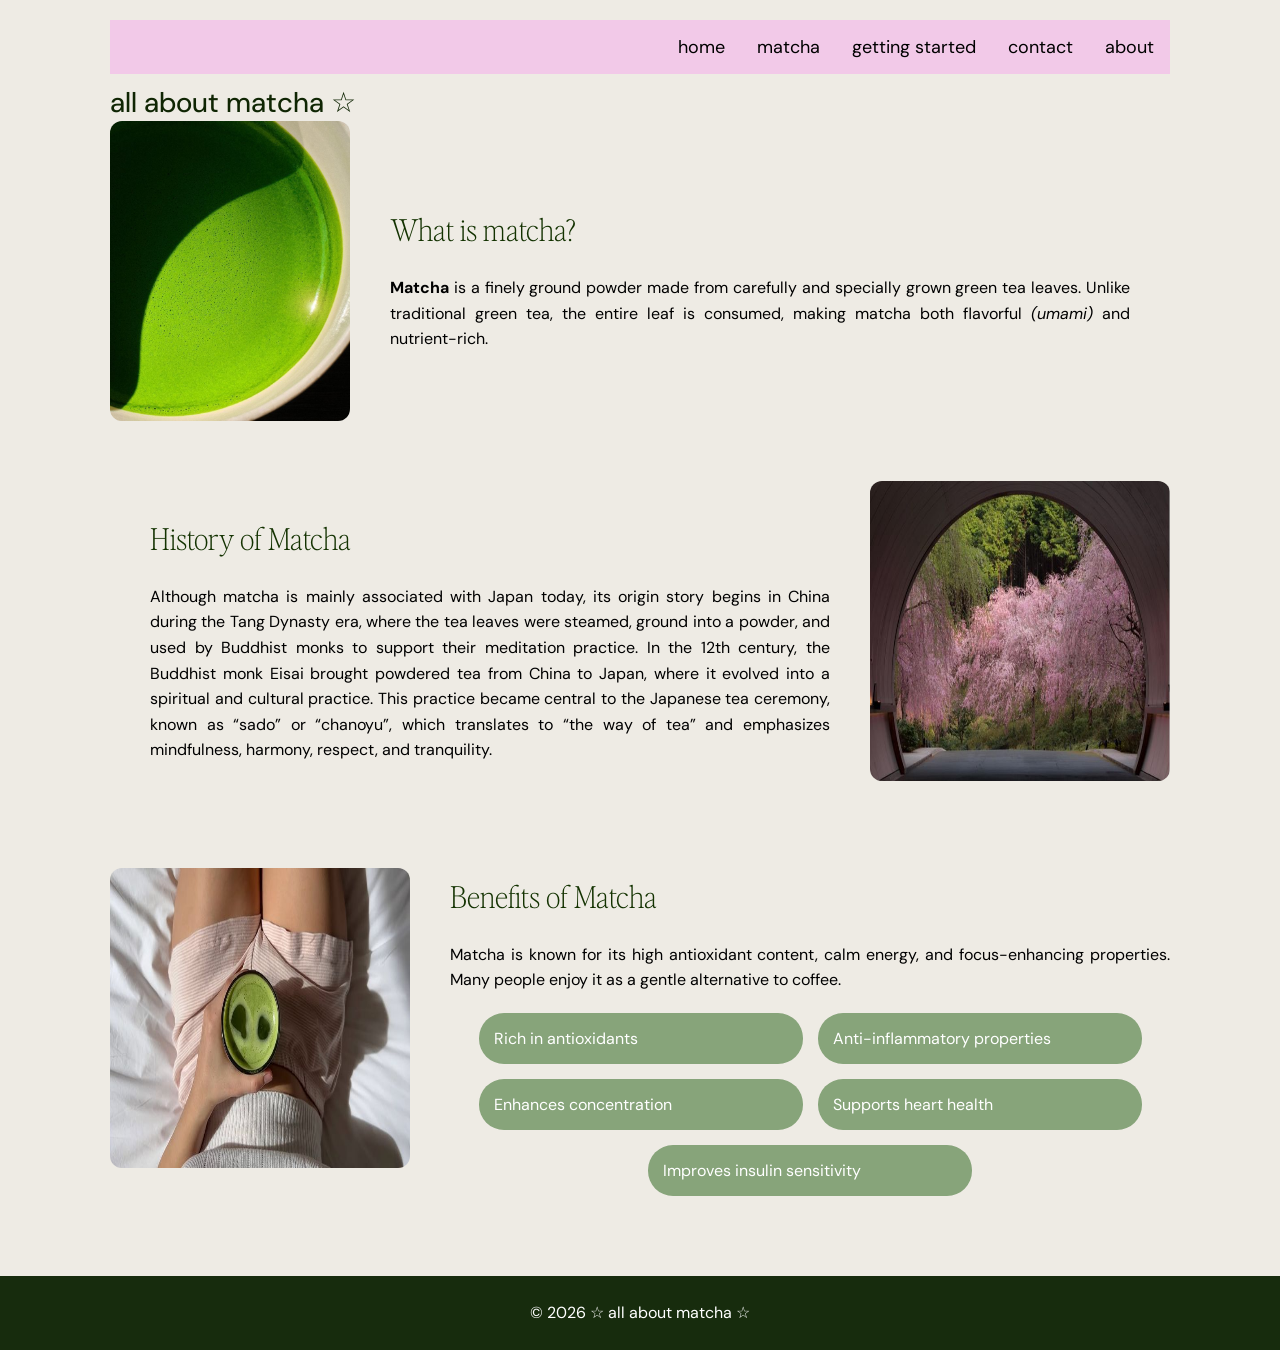
<file: about-matcha.html>
<!doctype html>
<html>
<head>
<meta charset="utf-8">
	<meta name="viewport" content="width=device-width, initial-scale=1.0">
<title>all about matcha ☆</title>
<link href="first.css" rel="stylesheet" type="text/css">
</head>

<!--source code for google font-->
<link rel="preconnect" href="https://fonts.googleapis.com">
<link rel="preconnect" href="https://fonts.gstatic.com" crossorigin>
<link href="https://fonts.googleapis.com/css2?family=Fraunces:ital,opsz,wght@0,9..144,100..900;1,9..144,100..900&display=swap" rel="stylesheet">
	
<link rel="preconnect" href="https://fonts.googleapis.com">
<link rel="preconnect" href="https://fonts.gstatic.com" crossorigin>
<link href="https://fonts.googleapis.com/css2?family=DM+Sans:ital,opsz,wght@0,9..40,100..1000;1,9..40,100..1000&display=swap" rel="stylesheet">

<body>
	
	<div id="container">
		
		<header>
			
		<!--navigation bar-->
		<div class= "topnav">
			<a href="index.html">home</a>
			<a href="about-matcha.html">matcha</a>
			<a href="getting-started.html">getting started</a>			
			<a href="contact.html">contact</a>
			<a href="about.html">about</a>
		</div>
			
			<h1>all about matcha ☆</h1>
			
		</header>
		
		<!--what is matcha?-->
		<section class="intro">
			<img class="split-image" src="images/beautiful-matcha.jpg" alt="matcha microfoam">
			<div class="text">
				<h2>What is matcha?</h2>
				<p>
					<strong>Matcha</strong> is a finely ground powder made from carefully and specially grown green tea leaves. 
					Unlike traditional green tea, the entire leaf is consumed, making matcha both flavorful <em>(umami)</em> and nutrient-rich.
				</p>
				
			</div>
			<div class="clear"></div>

		</section>
		
		<!--history-->
		<section class="history">
		<img class="split-image" src="images/jp-garden.jpg" alt="cherry blossom garden">
			<div class="text">
				<h2>History of Matcha</h2>
				<p>
					Although matcha is mainly associated with Japan today, its origin story begins in China during the Tang Dynasty era, where the tea leaves were steamed, ground into a powder, and used by Buddhist monks to support their meditation practice. In the 12th century, the Buddhist monk Eisai brought powdered tea from China to Japan, where it evolved into a spiritual and cultural practice.  This practice became central to the Japanese tea ceremony, known as “sado” or “chanoyu”, which translates to “the way of tea” and emphasizes mindfulness, harmony, respect, and tranquility. 
				</p>
			</div>
			<div class="clear"></div>
		</section>
		
		<!--benefits-->
		<section class="benefits-section">
			
		<img class="spli-image" src="images/morning-matcha.jpg" alt="morning matcha" usemap="#benefits">
			
			<div class="text">
				<h2>Benefits of Matcha</h2>
				<p>
					Matcha is known for its high antioxidant content, calm energy, and focus-enhancing properties.
					Many people enjoy it as a gentle alternative to coffee.
				</p>
				
				<div class="benefits-grid">
  					<div class="benefit-card">Rich in antioxidants</div>
  					<div class="benefit-card">Anti-inflammatory properties</div>
  					<div class="benefit-card">Enhances concentration</div>
  					<div class="benefit-card">Supports heart health</div>
  					<div class="benefit-card">Improves insulin sensitivity</div>
				</div>

			</div>
		</section>
		
	</div>
	
	<!--footer-->
		<footer>
			<p>&copy; 2026 ☆ all about matcha ☆</p>
		</footer>
	
	<script src="matcha.js"></script>
	
</body>
</html>
</file>
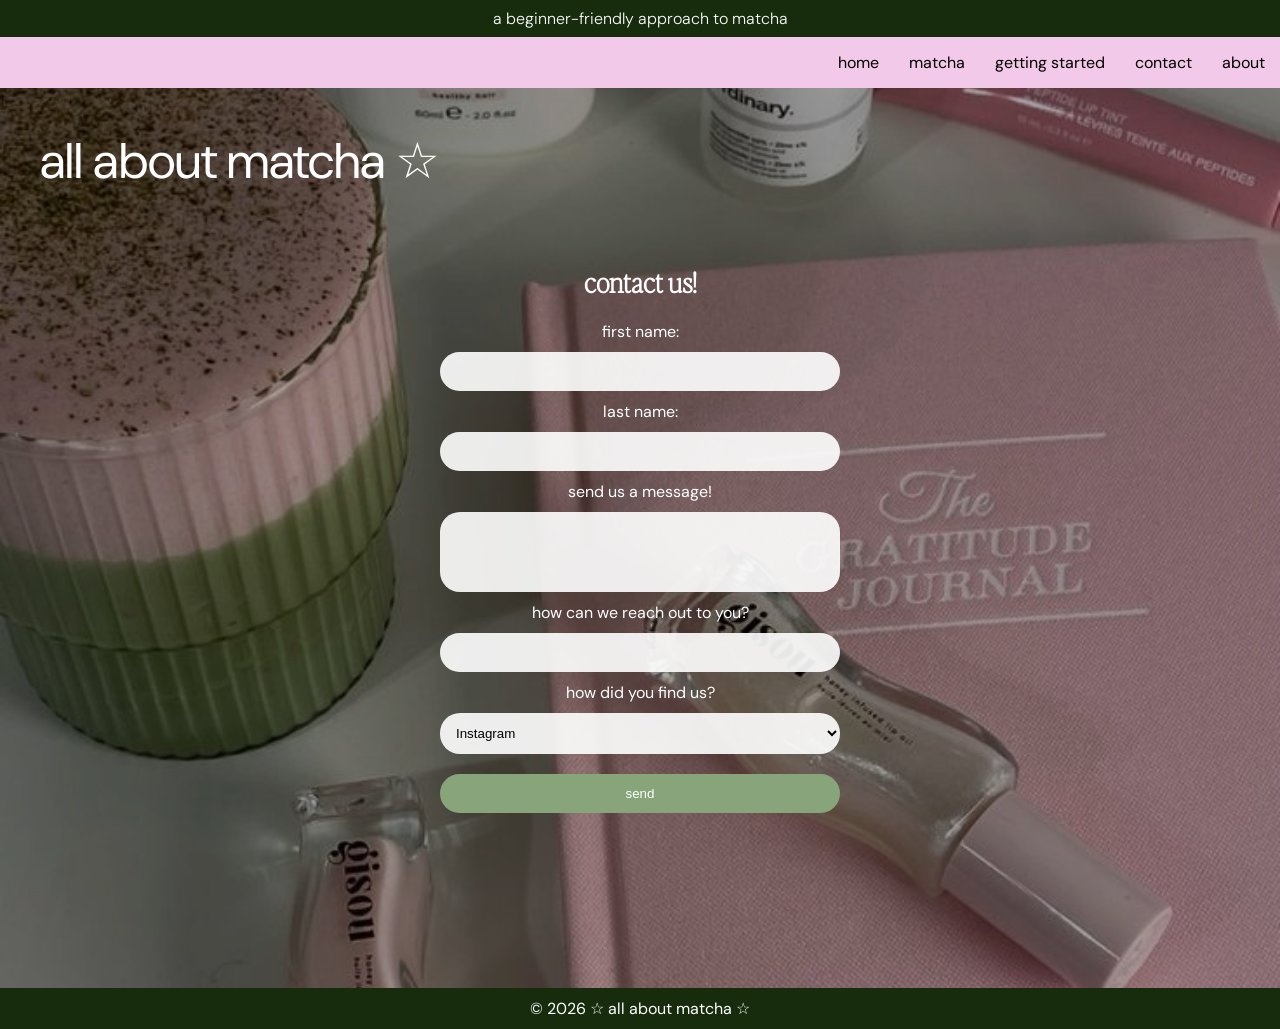
<file: contact.html>
<!doctype html>
<html>
<head>
<meta charset="utf-8">
<meta name="viewport" content="width=device-width, initial-scale=1.0">
	
<title>Contact Us</title>
	
	<link rel="stylesheet" href="contact-form.css">
</head>
	
<!--source code for google font-->
<link rel="preconnect" href="https://fonts.googleapis.com">
<link rel="preconnect" href="https://fonts.gstatic.com" crossorigin>
<link href="https://fonts.googleapis.com/css2?family=Fraunces:ital,opsz,wght@0,9..144,100..900;1,9..144,100..900&display=swap" rel="stylesheet">
	
<link rel="preconnect" href="https://fonts.googleapis.com">
<link rel="preconnect" href="https://fonts.gstatic.com" crossorigin>
<link href="https://fonts.googleapis.com/css2?family=DM+Sans:ital,opsz,wght@0,9..40,100..1000;1,9..40,100..1000&display=swap" rel="stylesheet">

<body>

<header>
  <p class="subtitle">a beginner-friendly approach to matcha</p>

  <div class="topnav">
    <a href="index.html">home</a>
    <a href="about-matcha.html">matcha</a>
    <a href="getting-started.html">getting started</a>      
    <a href="contact.html">contact</a>
    <a href="about.html">about</a>
  </div>
	
</header>

<!-- HERO SECTION -->
<section class="contact-hero">
  <div class="overlay"></div>
	
	<h1 class="company">all about matcha ☆</h1>

  <div class="contact-content">
	  
    <h2>contact us!</h2>

    <form class="form">
      <label>first name:</label>
      <input type="text" placeholder="">

      <label>last name:</label>
      <input type="text" placeholder="">

      <label>send us a message!</label>
      <textarea placeholder=""></textarea>

      <label>how can we reach out to you?</label>
      <input type="email" placeholder="">

      <label>how did you find us?</label>
      <select>
        <option>Instagram</option>
        <option>X (Twitter)</option>
        <option>Facebook</option>
        <option>Browsing online</option>
        <option>Friend recommendation</option>
      </select>

      <button type="submit" id="sendBtn">send</button>
    </form>
  </div>
</section>

<footer>
  <p>&copy; 2026 ☆ all about matcha ☆</p>
</footer>

</body>
</html>
</file>
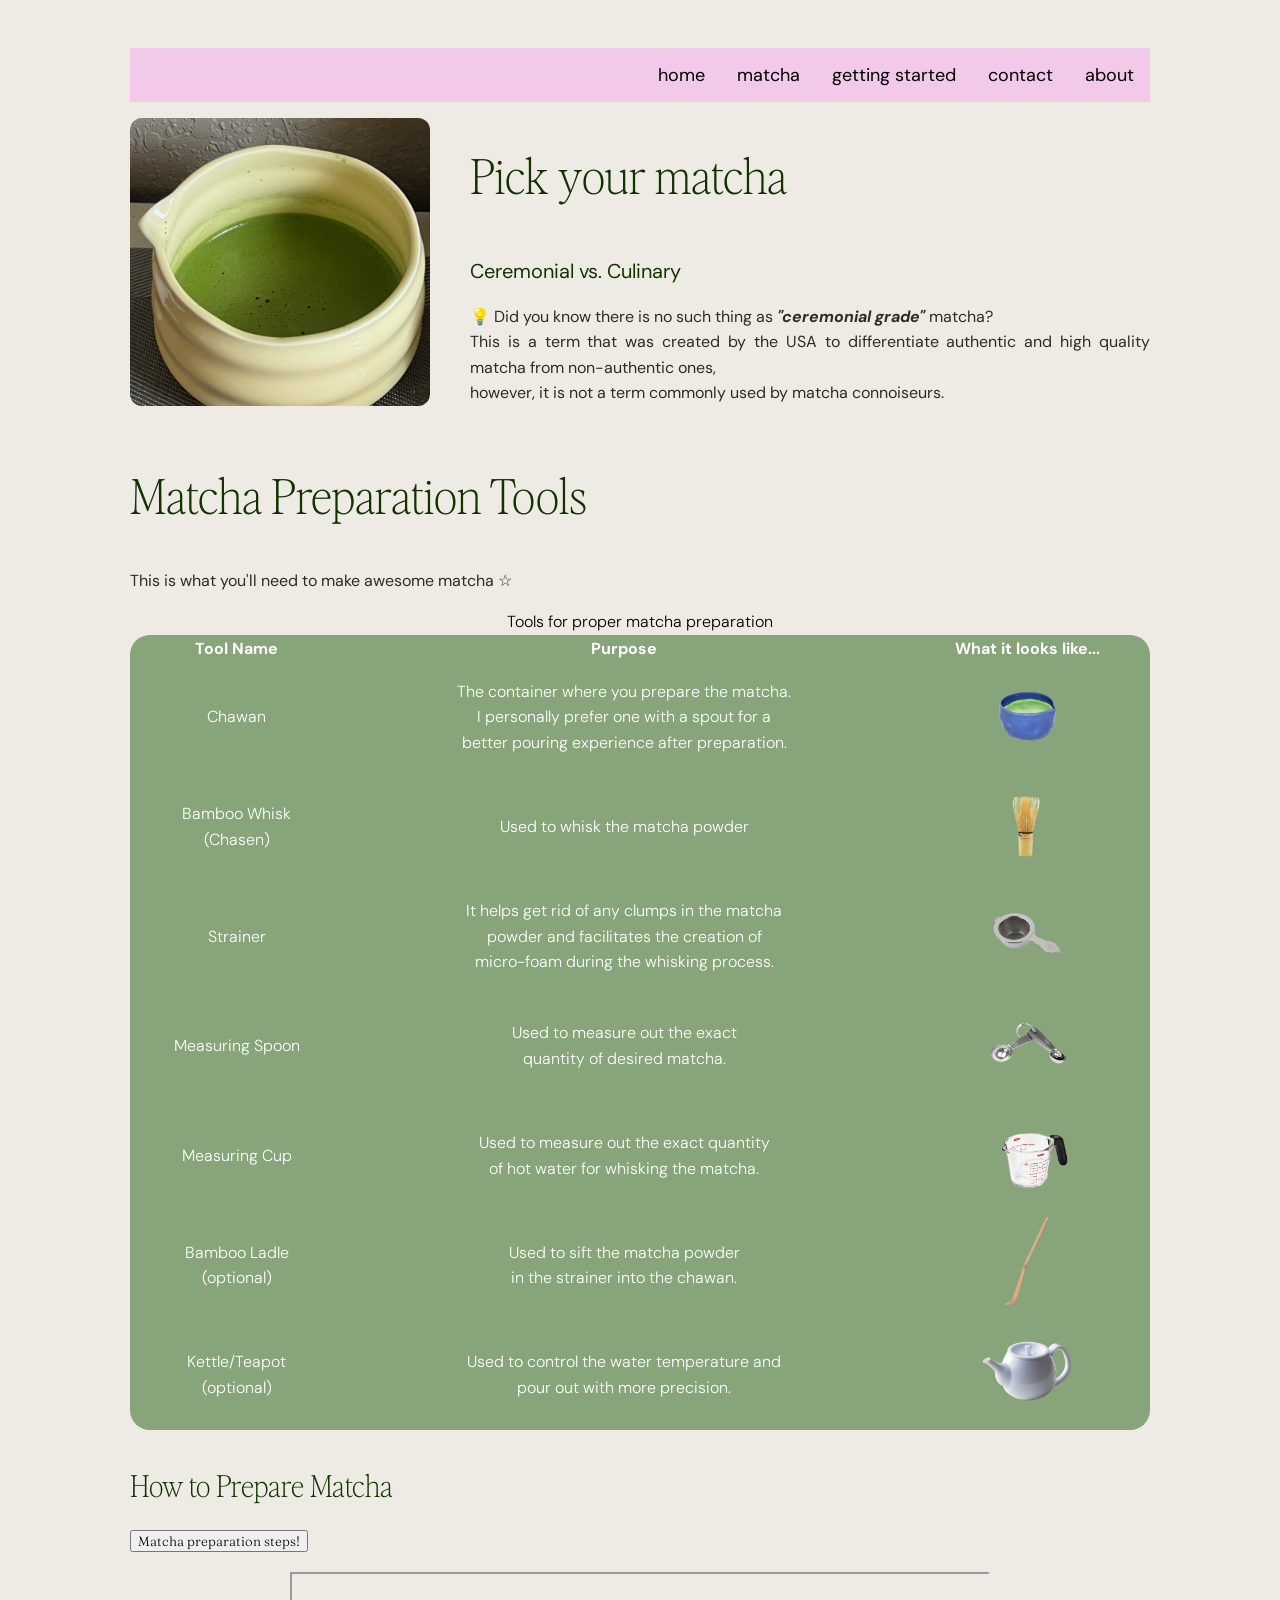
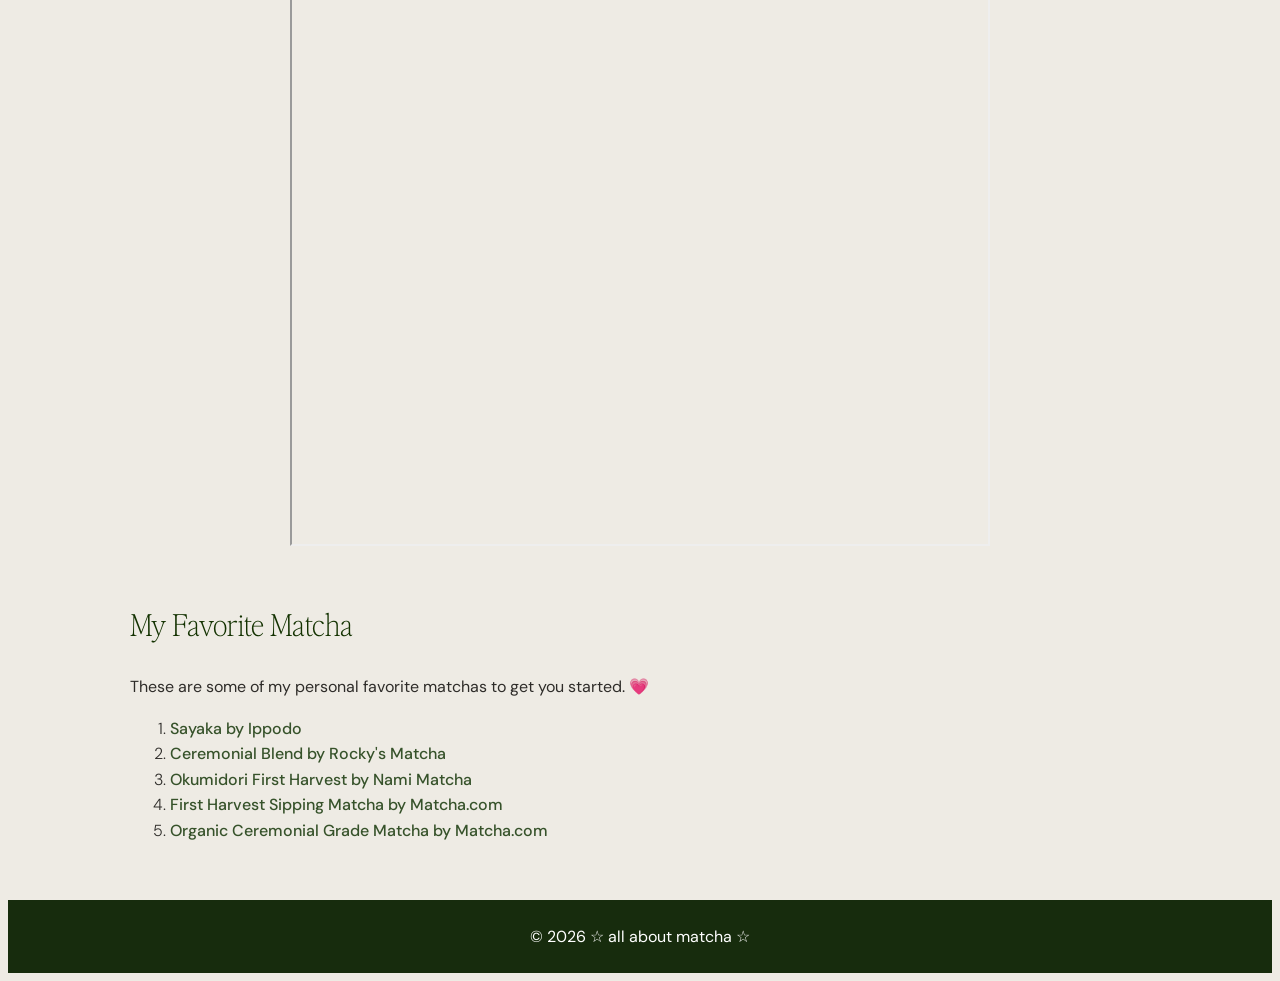
<file: getting-started.html>
<!doctype html>
<html>
<head>
<meta charset="utf-8">
	<meta name="viewport" content="width=device-width, initial-scale=1.0">
<title>Getting Started</title>
	<link rel="stylesheet" href="second.css">
</head>
	
<!--source code for google font-->
<link rel="preconnect" href="https://fonts.googleapis.com">
<link rel="preconnect" href="https://fonts.gstatic.com" crossorigin>
<link href="https://fonts.googleapis.com/css2?family=Fraunces:ital,opsz,wght@0,9..144,100..900;1,9..144,100..900&display=swap" rel="stylesheet">
	
<link rel="preconnect" href="https://fonts.googleapis.com">
<link rel="preconnect" href="https://fonts.gstatic.com" crossorigin>
<link href="https://fonts.googleapis.com/css2?family=DM+Sans:ital,opsz,wght@0,9..40,100..1000;1,9..40,100..1000&display=swap" rel="stylesheet">

<body>
	
	<div id="container">
		
<header>
	
<!--navigation bar-->
		<div class= "topnav">
			<a href="index.html">home</a>
			<a href="about-matcha.html">matcha</a>
			<a href="getting-started.html">getting started</a>			
			<a href="contact.html">contact</a>
			<a href="about.html">about</a>
		</div>
	
</header>
		
<!--pick your matcha-->
	<section class="pick-matcha">
		<div class="content">
		<img class="img-right" src="images/matcha-microfoam.jpeg" alt="matcha microfoam">
		
	  <div class="text">
		<h1>Pick your matcha</h1>
		<h3>Ceremonial vs. Culinary</h3>
		<p>&#128161; Did you know there is no such thing as <b><em>"ceremonial grade"</em></b> matcha? 
			<br>This is a term that was created by the USA to differentiate authentic and high quality matcha 
		from non-authentic ones, 
			<br>however, it is not a term commonly used by matcha connoiseurs.
		  </p>
		</div>
		
		</div>
	</section>	
	
	
<!--matcha tools-->
	<section class="tools">
	    <h1>Matcha Preparation Tools</h1>
		<p>This is what you'll need to make awesome matcha ☆</p>
		
<!--table goes here-->
		<div class="table-wrapper">
		<table class="tools-table">
			<caption class="table-caption">Tools for proper matcha preparation</caption>
			<tr>
			<th>Tool Name</th>
			<th>Purpose</th>
			<th>What it looks like...</th>
			</tr>
			
			<tr>
			<td data-label="Tool Name">Chawan</td>
			<td data-label="Purpose">
				The container where you prepare the matcha. 
				<br>I personally prefer one with a spout for a 
				<br>better pouring experience after preparation.</td>
			<td data-label="Image"><img src="images/rockys-matcha.png" alt="matcha chawan"></td>
			</tr>
			
			<tr>
			<td data-label="Tool Name">Bamboo Whisk<br> (Chasen)</td>
			<td data-label="Purpose">
				Used to whisk the matcha powder</td>
			<td data-label="Image"><img src="images/bamboo-whisk.png" alt="bamboo whisk and microfoam"></td>
			</tr>
			
			<tr>
			<td data-label="Tool Name">Strainer</td>
			<td data-label="Purpose">
				It helps get rid of any clumps in the matcha 
				<br>powder and facilitates the creation of 
				<br>micro-foam during the whisking process.</td>
			<td data-label="Image"><img src="images/strainer.png" alt="tea strainer by Ippodo"></td>
			</tr>
			
			<tr>
			<td data-label="Tool Name">Measuring Spoon</td>
			<td data-label="Purpose">
				Used to measure out the exact 
				<br>quantity of desired matcha.</td>
			<td data-label="Image"><img src="images/measuring-spoons.png" alt="measuring spoons"></td>
			</tr>
			
			<tr>
			<td data-label="Tool Name">Measuring Cup</td>
			<td data-label="Purpose">
				Used to measure out the exact quantity
				<br> of hot water for whisking the matcha.</td>
			<td data-label="Image"><img src="images/measuring-cup.png" alt="measuring cup"></td>
			</tr>
			
			<tr>
			<td data-label="Tool Name">Bamboo Ladle <br>(optional)</td>
			<td data-label="Purpose">
				Used to sift the matcha powder
				<br> in the strainer into the chawan.</td>
			<td data-label="Image"><img src="images/ladle.png" alt="bamboo ladle"></td>
			</tr>
			
			<tr>
			<td data-label="Tool Name">Kettle/Teapot <br>(optional)</td>
			<td data-label="Purpose">
				Used to control the water temperature and 
				<br>pour out with more precision.</td>
			<td data-label="Image"><img src="images/teapot.png" alt="teapot"></td>
			</tr>
			
		</table>
		</div>
		
	</section>
		
	<section class="preparation">
		<h2>How to Prepare Matcha</h2>
			
<!--preparation steps button-->
		
		<button id="prep-button">Matcha preparation steps!</button>

	<div id="prep-steps" class="hidden">
  		<ol>
    		<li>Sift 1–2 tsp of matcha into a bowl.</li>
   			<li>Add 2 oz hot (not boiling) water.</li>
    		<li>Whisk in a zig-zag motion until frothy.</li>
    		<li>Pour over milk or enjoy as is 🍵</li>
  		</ol>
	</div>
		
		
<!--matcha preparation video-->
		<div class="video-wrapper">
		<iframe src="https://www.youtube.com/embed/jh-nxIk5kBM?si=Baf2C_uEB2wGetrH" title="YouTube video player"  allowfullscreen></iframe>
		
		</div>
	</section>
		
<!--list of fav matcha-->
		<section class="fav-matcha">
			<h2>My Favorite Matcha </h2>
			<p>These are some of my personal favorite matchas to get you started. &#128151;</p>
			
			<ol class="fav-matcha">
				<li>
					<a href="https://ippodotea.com/products/sayaka-no-mukashi" target="_blank">
						Sayaka by Ippodo
					</a>
				</li>
				<li>
					<a href="https://www.rockysmatcha.com/products/rockys-matcha-ceremonial-blend-matcha-20g" target="_blank">
					Ceremonial Blend by Rocky's Matcha
					</a>
				</li>
				<li>
					<a href="https://namimatcha.com/products/nami-matcha?variant=48907915297060" target="_blank">
					Okumidori First Harvest by Nami Matcha
					</a>
				</li>
				<li>
					<a href="https://matcha.com/products/first-harvest" target="_blank">
					First Harvest Sipping Matcha by Matcha.com
					</a>
				</li>
				<li>
					<a href="https://matcha.com/collections/tea/products/ceremonial-grade" target="_blank">
					Organic Ceremonial Grade Matcha by Matcha.com
					</a>
				</li>
			
			</ol>
		
		</section>
		
	</div>
	
<!--footer-->
		<footer>
			<p>&copy; 2026 ☆ all about matcha ☆</p>
		</footer>
	
<!--link to javascript-->
	<script src="gs-script.js"></script>
	
</body>
</html>
</file>
<file: first.css>
@charset "utf-8";
/* CSS Document */

/*custom font*/
 @font-face { font-family: "Editors Note Text"; src: url("fonts/Editor'sNoteText-Thin.otf"); } 
 @font-face { font-family: "Editors Note Text"; font-weight: thin; src: url("fonts/Editor'sNoteText-Thin.otf");}

*{
	box-sizing: border-box;
}
html, body {
  height: 100%;
  margin: 0;
}
body {
	background-color: #EEEBE4;
	color: #0F2503;	
}

/*containers*/
#container {
	max-width: 1100px;
	margin: 0 auto;
	background-color: transparent;
	border: none;
	border-radius: 8px;
	padding: 20px;
}

canvas {
  margin-top: 15px;
  border-radius: 10px;
  background-color: #F6F3EC;
}

/*main heading*/
h1 {
	font-family: "DM Sans", sans-serif;
  font-optical-sizing: auto;
  font-weight: 450;
  font-style: normal;
	text-align: left;
	padding-top: 10px
}

/*headings*/
h2, h3 {
  font-family: "Editors Note Text", "Fraunces", serif;
  font-optical-sizing: auto;
  font-weight: 390;
  font-style: normal;
	font-size: 30px;
  font-variation-settings:
    "SOFT" 0,
    "WONK" 0;
	text-align: left;
	color: #133200;
	padding-top: 10px
}

/*body paragraphs*/
section p {
  	font-family: "DM Sans", sans-serif;
  	font-optical-sizing: auto;
  	font-weight: 300px;
  	font-style: normal;
	line-height: 1.6;
	text-align: justify;
	color: black;
}

/*header*/
header {
	font-family: "Andale Mono", monospace;
	text-align: center;
}

header > h1 {
	margin: 0;
}

.subtitle {
	color: #000000;
	display: none;
}

header:hover .subtitle {
    display: block;
}

/*navigation bar*/
.topnav {
 	background-color: #F2C9E8;
	
	display: flex;
 	justify-content: flex-end;
	margin: 0;
	padding: 0;
}

.topnav a:link {
 	color: black;
 	text-align: center;
 	padding: 15px 16px;
 	text-decoration: none;
	font-family: "DM Sans", sans-serif;
 	font-size: 18px;
}

/*change the color of links on hover */
.topnav a:hover {
	color: black;
	text-decoration: underline;
}

/*add a color to the active/current link */
.topnav a:active {
  background-color: #0F2503;
  color: white;
}

/*how the link will look when visited*/
.topnav a:visited {
	color: black;
	text-decoration: underline;
}

/*images and text (layout and size)*/
.intro,
.history,
.benefits-section {
	display: flex;
	align-items: center;
	gap: 40px;
	margin-bottom: 60px;
}

.history {
	flex-direction: row-reverse;
}

.intro img,
.history img,
.benefits-section img {
	width: 300px;
	height: 300px;
	border-radius: 12px;
}

.split {
  display: flex;
  align-items: center;
  justify-content: space-between;
  gap: 60px;
  padding: 80px 20px;
  max-width: 1100px;
  margin: 0 auto;
}

.split img {
  width: 100%;
  max-width: 350px;
  border-radius: 25px;
}

.split.reverse {
  flex-direction: row-reverse;
}

/*benefits list*/
.benefits-grid {
	display: flex;
	flex-direction: column;   /* COLUMN layout */
	gap: 15px;
	margin-top: 20px;
}

.benefit-card {
	background-color: #87A47A;
	color: white;
	padding: 15px;
	border-radius: 25px;
	font-family: "DM Sans", sans-serif;
}

p {
  	font-family: "DM Sans", sans-serif;
  	font-optical-sizing: auto;
	font-weight: 400;
  	font-style: normal;
	font-size: 16px;
	line-height: 1.6;
	text-align: center;
	color: white;
}

/*footer*/
footer {
	position: relative;
    text-align: center;
    border-top: 2px;
    padding-top: 8px;
	padding-bottom: 8px;
    background-color: #172C0D;
    color: #FFF;
}

.footer {
	color: white;
	text-align: center;
	padding-top: 10px;
	padding-bottom: 10px;
}

/*mobile query*/
@media (max-width: 600px) {
   .intro,
  .history,
  .benefits-section {
    flex-direction: column;
    text-align: center;
  }

  .intro img,
  .history img,
  .benefits-section img {
    width: 100%;
    height: auto;
  }
}

@media (max-width: 600px) {
  #container {
    padding: 20px;
  }
}

  h1 {
    font-size: 28px;
  }

  .img-center {
    width: 100%;
	max-width: 300px;
	height: auto;
  }

/*tablet query*/
@media (min-width: 768px) {
  .intro {
    flex-direction: row;
    justify-content: center;
    gap: 40px;
    text-align: left;
  }

  .cta-heading {
    justify-content: flex-start;
  }
}

/*laptop or desktop query*/
@media (min-width: 1024px) {
  .benefits-grid {
    flex-direction: row;
    flex-wrap: wrap;
    justify-content: center;
  }

  .benefit-card {
    width: 45%;
  }
}

@media (max-width: 600px) {
  .topnav {
    flex-direction: column;
    align-items: center;
  }

  .topnav a {
    padding: 10px;
    width: 100%;
  }
}

/*clear floats*/
.clear {
	clear: both;
}
</file>
<file: contact-form.css>
@charset "utf-8";
/* CSS Document */

/*custom font*/
 @font-face { font-family: "Editors Note Text"; src: url("fonts/Editor'sNoteText-Thin.otf"); } 
 @font-face { font-family: "Editors Note Text"; font-weight: thin; src: url("fonts/Editor'sNoteText-Thin.otf");}

* {
  box-sizing: border-box;
  margin: 0;
  padding: 0;
}

body {
  background-color: #EEEBE4;
  font-family: "DM Sans", sans-serif;
}

/*subtitle*/
.subtitle {
  font-family: "DM Sans", sans-serif;
	color: white;
	font-weight: 300;
	background-color: #172C0D;
	padding: 8px;
	text-align: center;
	margin: 0;
}

/*navigation bar*/
.topnav {
  background-color: #F2C9E8;
  display: flex;
  justify-content: flex-end;
}

.topnav a {
  padding: 15px;
  text-decoration: none;
  color: black;
}

.topnav a:hover {
 	text-decoration: underline;
}

/*hero section and background image*/
.contact-hero {
 	position: relative;
 	min-height: 100vh;
 	background: url("images/journaling-and-matcha.jpg") center/cover no-repeat;
 	display: flex;
 	align-items: center;
 	justify-content: center;
 	padding: 40px 20px;
}

/*dark overlay*/
.overlay {
  position: absolute;
  width: 100%;
  height: 100%;
  background: rgba(0,0,0,0.35);
}

/*contact form content*/
.contact-content {
  position: relative;
  z-index: 2;
  text-align: center;
  color: white;
  width: 90%;
  max-width: 400px;
}

/*headings*/
.company {
	position: absolute;
  top: 40px;     /* distance from top */
  left: 40px;    /* distance from left */

	font-family: "DM Sans", sans-serif;
	font-optical-sizing: auto;
	font-weight: 400;
	font-style: normal;
	font-size: 50px;
	text-align: left;
	color: white;
	
	margin: 0; 
  z-index: 3;
}

.contact-content h2 {
  font-family: "Editors Note Text", serif;
  font-size: 40px;
  margin-bottom: 20px;
}

/*contact form*/
.form {
  display: flex;
  flex-direction: column;
  gap: 12px;
}

/*inputs*/
.form input,
.form textarea,
.form select {
  padding: 12px;
  border-radius: 20px;
  border: none;
  outline: none;
  background-color: rgba(255,255,255,0.9);
}

/*text boxes*/
textarea {
  resize: none;
  height: 80px;
}

/* BUTTON */
#sendBtn {
  margin-top: 10px;
  background-color: #87A47A;
  color: white;
  border: none;
  border-radius: 25px;
  padding: 12px;
  cursor: pointer;
  transition: 0.3s;
}

#sendBtn:hover {
  background-color: #F2C9E8;
  color: black;
}

/*footer*/
footer {
  text-align: center;
  background-color: #172C0D;
  color: white;
  padding: 10px;
}

/*responsiveness*/
@media (max-width: 600px) {

  .topnav {
    flex-direction: column;
    align-items: stretch;
    width: 100%;
  }

  .topnav a {
    width: 100%;
    text-align: center;
    padding: 12px;
    border-bottom: 1px solid rgba(0,0,0,0.1);
  }

  .topnav a:last-child {
    border-bottom: none;
  }

}

.form {
  gap: 10px;
}

.contact-content h2 {
  font-size: 28px;
}
</file>
<file: second.css>
@charset "utf-8";
/* CSS Document */

/*custom font*/
 @font-face { font-family: "Editors Note Text"; src: url("fonts/Editor'sNoteText-Thin.otf"); } 
 @font-face { font-family: "Editors Note Text"; font-weight: thin; src: url("fonts/Editor'sNoteText-Thin.otf");}

*{
	box-sizing: border-box;
}

body {
	background-color: #EEEBE4;
}

header > h1 {
	margin-top: 2px;
}

/*navigation bar*/
 .topnav {
 	background-color: #F2C9E8;
	display: flex;
	justify-content: flex-end;
	flex-wrap: wrap;
	margin: 0;
	padding: 0;
}

.topnav a:link {
 	color: black;
 	text-align: center;
 	padding: 15px 16px;
 	text-decoration: none;
	font-family: "DM Sans", sans-serif;
 	font-size: 18px;
}

/*change the color of links on hover */
.topnav a:hover {
	color: black;
	text-decoration: underline;
}

/*add a color to the active/current link */
.topnav a:active {
  background-color: #0F2503;
  color: white;
}

/*how the link will look when visited*/
.topnav a:visited {
	color: black;
	text-decoration: underline;
}
/*main heading*/
h1 {
	font-family: "Editors Note Text", "Fraunces", serif;
  font-optical-sizing: auto;
  font-weight: 550;
  font-style: normal;
	font-size: 36px;
  font-variation-settings:
    "SOFT" 0,
    "WONK" 0;
	text-align: left;
	color: #133200;
}

/*headings*/
h2 {
  font-family: "Editors Note Text", "Fraunces", serif;
  font-optical-sizing: auto;
  font-weight: 390;
  font-style: normal;
	font-size: 30px;
  font-variation-settings:
    "SOFT" 0,
    "WONK" 0;
	text-align: left;
	color: #133200;
	padding-top: 10px
}

h3 {
	font-family: "DM Sans", sans-serif;
  font-optical-sizing: auto;
  font-weight: 390;
  font-style: normal;
	font-size: 20px;
  font-variation-settings:
    "SOFT" 0,
    "WONK" 0;
	text-align: left;
	color: #133200;
	padding-top: 10px
}

/*body paragraphs*/
section p {
  	font-family: "DM Sans", sans-serif;
  	font-optical-sizing: auto;
  	font-weight: 333px;
  	font-style: normal;
	line-height: 1.6;
	text-align: justify;
	color: #2E2C29;
}

/*containers*/
#container {
	max-width: 1100px;
	margin: 0 auto;
	background-color: transparent;
	border: none;
	border-radius: 8px;
	padding: 40px;
}

/*images (layout and size)*/
.pick-matcha .content {
  display: flex;
  align-items: center;
  gap: 40px;
}

.pick-matcha img {
  width: 300px;
  border-radius: 12px;
}

/*table style properties*/
.table-wrapper {
	width: 100%;
 	overflow-x: auto;
}

.table-caption {
	color: black;
	font-style: bold;
}

.tools-table {
	font-family: "DM Sans", sans-serif;
  	font-optical-sizing: auto;
  	font-weight: 300;
  	font-style: normal;
	line-height: 1.6;
	text-align: center;
	color: white;
	
	width: 100%;
 	border-collapse: collapse;
 	background-color: #87A47A;
 	border-radius: 20px;
 	overflow: hidden;
}

/*images inside the table*/
.tools-table img {
 	width: 100px;
 	height: auto;
}

/*matcha preparation steps button*/
#prep-button {
	font-family: "Fraunces", serif;
  	font-optical-sizing: auto;
  	font-weight: 300;
  	font-style: normal;
  	font-variation-settings:
    "SOFT" 0,
    "WONK" 0;
}

#prep-steps {
	font-family: "DM Sans", sans-serif;
  	font-optical-sizing: auto;
  	font-weight: 300;
  	font-style: normal;
	line-height: 1.6;
	text-align: justify;
	color: #2E2C29;
}

.hidden {
  display: none;
}

.video-wrapper {
  position: relative;
  width: 100%;
  max-width: 700px;
  margin: 20px auto;
  padding-bottom: 56.25%; /* 16:9 ratio */
  height: 0;
}

.video-wrapper iframe {
  position: absolute;
  width: 100%;
  height: 100%;
  left: 0;
  top: 0;
}

/*list properties*/
.fav-matcha {
	font-family: "DM Sans", sans-serif;
  	font-optical-sizing: auto;
  	font-weight: 300;
  	font-style: normal;
	line-height: 1.6;
	text-align: justify;
	color: #2E2C29;
	align-content: center;
}

/*fav matcha link properties*/
ol a {
  color: #36522A;
  text-decoration: none; 
  font-weight: 500;
}

ol a:hover {
  color: #F2C9E8;
  text-decoration: underline;
}


p {
  	font-family: "DM Sans", sans-serif;
  	font-optical-sizing: auto;
	font-weight: 400;
  	font-style: normal;
	font-size: 16px;
	line-height: 1.6;
	text-align: center;
	color: white;
}

/*footer*/
footer {
	position: relative;
    text-align: center;
    border-top: 2px;
    padding-top: 8px;
	padding-bottom: 8px;
    background-color: #172C0D;
    color: #FFF;
}

.footer {
	color: white;
	text-align: center;
	padding-top: 10px;
	padding-bottom: 10px;
}

/*mobile query*/
@media (max-width: 600px) {
  .pick-matcha .content {
    flex-direction: column;
    text-align: center;
  }

  .pick-matcha img {
    width: 100%;
    height: auto;
  }

  h1 {
    font-size: 28px;
  }

  .img-center {
    width: 100%;
    height: auto;
  }
}

@media (max-width: 600px) {
  .topnav {
    flex-direction: column;
    align-items: center;
    gap: 8px;
  }

  .topnav a {
    width: 100%;
    text-align: center;
    padding: 12px;
  }
}

/*tablet query*/
@media (min-width: 768px) {
  .pick-matcha .content {
    flex-direction: row;
  }

  .cta-heading {
    justify-content: flex-start;
  }
}

/*laptop or desktop query*/
@media (min-width: 1024px) {
  h1 {
    font-size: 48px;
  }

  .intro {
    gap: 80px;
  }
}

@media (max-width: 600px) {

  .tools-table {
    border: none;
  }

  .tools-table thead {
    display: none;
  }

  .tools-table tr {
    display: block;
    background: #87A47A;
    margin-bottom: 20px;
    padding: 15px;
    border-radius: 15px;
  }

  .tools-table td {
    display: block;
    text-align: left;
    padding: 10px 0;
    color: white;
    border: none;
  }

  .tools-table td::before {
    content: attr(data-label);
    font-weight: bold;
    display: block;
    margin-bottom: 5px;
    color: #F2C9E8;
  }

  .tools-table img {
    width: 100%;
    max-width: 200px;
    margin-top: 10px;
    border-radius: 10px;
  }
}
</file>
